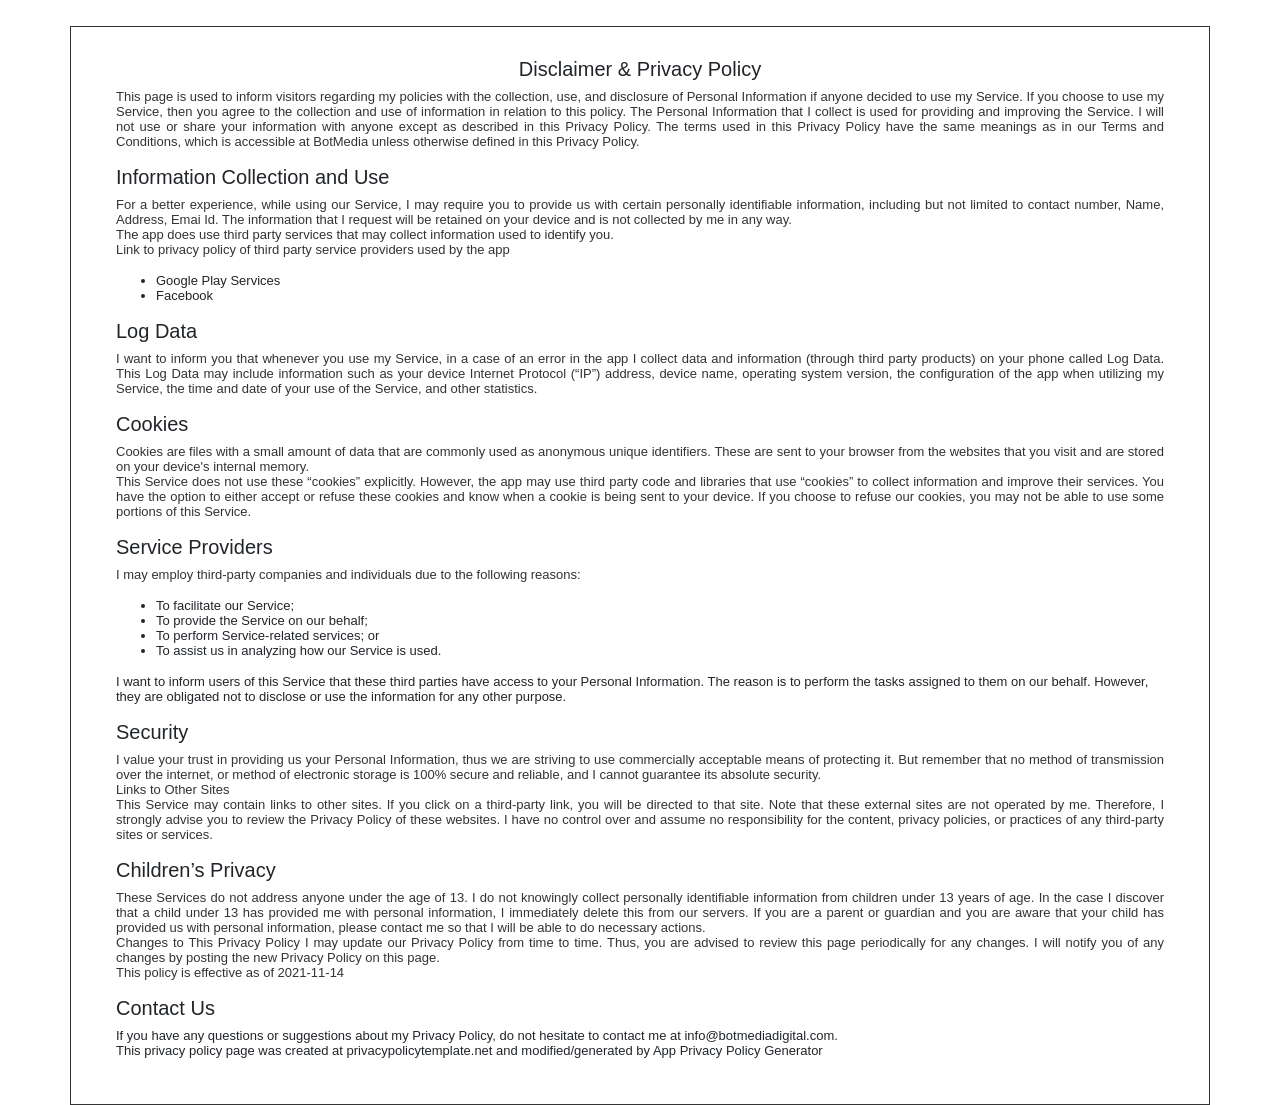
<file: disclaimer.html>
<!DOCTYPE html>
<html lang="en">
<meta http-equiv="content-type" content="text/html;charset=UTF-8" />

<head>
  <meta charset="UTF-8">
  <meta http-equiv="X-UA-Compatible" content="IE=edge">
  <meta name="viewport" content="width=device-width, initial-scale=1.0">
  <title>Disclaimer</title>
  <link rel="shortcut icon" href="images/favicon.png" type="image/x-icon">
  <link rel="stylesheet" href="css/bootstrap.min.css">
  <link rel="stylesheet" href="css/magnific-popup.css">
  <style>
    p {
      color: #333;
      text-align: justify;
    }
  </style>
</head>

<body>

  <div class="container" style="margin-top:2%; border:1px solid #333;">
    <div style=" margin:auto; font:normal 13px arial;    padding: 30px;">
      <h2 style="text-align:center; font-size: 20px;">Disclaimer &amp; Privacy Policy</h2>
      <p>

        This page is used to inform visitors regarding my policies with the collection, use, and disclosure
        of Personal Information if anyone decided to use my Service.

        If you choose to use my Service, then you agree to the collection and use of information in relation
        to this policy. The Personal Information that I collect is used for providing and improving the
        Service. I will not use or share your information with anyone except as described in this Privacy
        Policy.

        The terms used in this Privacy Policy have the same meanings as in our Terms and Conditions, which
        is accessible at BotMedia unless otherwise defined in this Privacy Policy.</p>

      <h5>Information Collection and Use</h5>
      <p>
        For a better experience, while using our Service, I may require you to provide us with certain
        personally identifiable information, including but not limited to contact number, Name, Address,
        Emai Id. The information that I request will be retained on your device and is not collected by me
        in any way.<br>

        The app does use third party services that may collect information used to identify you.<br>

        Link to privacy policy of third party service providers used by the app
      </p>
      <ul>
        <li>Google Play Services</li>
        <li>Facebook</li>
      </ul>
      <h5>Log Data</h5>
      <p>
        I want to inform you that whenever you use my Service, in a case of an error in the app I collect
        data and information (through third party products) on your phone called Log Data. This Log Data may
        include information such as your device Internet Protocol (“IP”) address, device name, operating
        system version, the configuration of the app when utilizing my Service, the time and date of your
        use of the Service, and other statistics.
      </p>
      <h5>Cookies</h5>
      <p>
        Cookies are files with a small amount of data that are commonly used as anonymous unique
        identifiers. These are sent to your browser from the websites that you visit and are stored on your
        device's internal memory.<br>

        This Service does not use these “cookies” explicitly. However, the app may use third party code and
        libraries that use “cookies” to collect information and improve their services. You have the option
        to either accept or refuse these cookies and know when a cookie is being sent to your device. If you
        choose to refuse our cookies, you may not be able to use some portions of this Service.
      </p>
      <h5>Service Providers</h5>
      <p>
        I may employ third-party companies and individuals due to the following reasons:
      <ul>
        <li>To facilitate our Service;</li>
        <li>To provide the Service on our behalf;</li>
        <li>To perform Service-related services; or</li>
        <li>To assist us in analyzing how our Service is used.</li>
      </ul>

      I want to inform users of this Service that these third parties have access to your Personal
      Information. The reason is to perform the tasks assigned to them on our behalf. However, they are
      obligated not to disclose or use the information for any other purpose.
      </p>
      <h5>Security</h5>
      <p>
        I value your trust in providing us your Personal Information, thus we are striving to use
        commercially acceptable means of protecting it. But remember that no method of transmission over the
        internet, or method of electronic storage is 100% secure and reliable, and I cannot guarantee its
        absolute security.<br>

        Links to Other Sites<br>

        This Service may contain links to other sites. If you click on a third-party link, you will be
        directed to that site. Note that these external sites are not operated by me. Therefore, I strongly
        advise you to review the Privacy Policy of these websites. I have no control over and assume no
        responsibility for the content, privacy policies, or practices of any third-party sites or services.
      </p>
      <h5>Children’s Privacy</h5>
      <p>
        These Services do not address anyone under the age of 13. I do not knowingly collect personally
        identifiable information from children under 13 years of age. In the case I discover that a child
        under 13 has provided me with personal information, I immediately delete this from our servers. If
        you are a parent or guardian and you are aware that your child has provided us with personal
        information, please contact me so that I will be able to do necessary actions.<br>

        Changes to This Privacy Policy

        I may update our Privacy Policy from time to time. Thus, you are advised to review this page
        periodically for any changes. I will notify you of any changes by posting the new Privacy Policy on
        this page.<br>

        This policy is effective as of 2021-11-14</p>
      <h5>Contact Us</h5>

      If you have any questions or suggestions about my Privacy Policy, do not hesitate to contact me at
      info@botmediadigital.com.<br>

      This privacy policy page was created at privacypolicytemplate.net and modified/generated by App Privacy
      Policy Generator
      </p>
    </div>

  </div>
  </div>

  <script src="js/jquery.html"></script>
  <script src="js/bootstrap.min.js"></script>
  <script src="js/jquery.magnific-popup.min.js"></script>

</body>

</html>
</file>
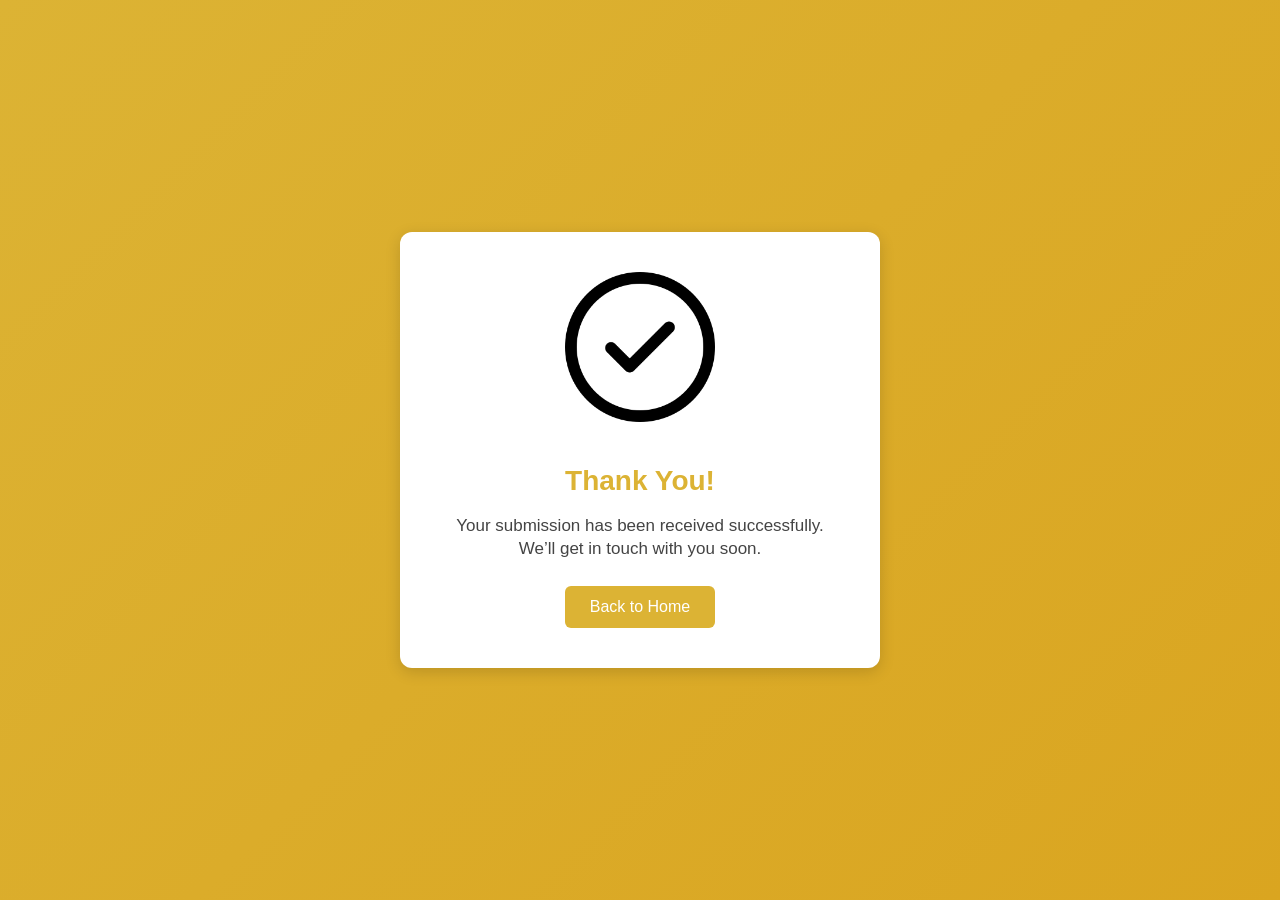
<file: thankyou.html>
<!DOCTYPE html>
<html lang="en">
<head>
    <!-- Google tag (gtag.js) -->
<script async src="https://www.googletagmanager.com/gtag/js?id=AW-16669513966">
</script>
<script>
  window.dataLayer = window.dataLayer || [];
  function gtag(){dataLayer.push(arguments);}
  gtag('js', new Date());

  gtag('config', 'AW-16669513966');
</script>
<!-- Event snippet for Riverview web lead form conversion page -->
<script>
  gtag('event', 'conversion', {'send_to': 'AW-16669513966/yqMACLD_voUbEO6x0ow-'});
</script>

  <meta charset="UTF-8">
  <meta name="viewport" content="width=device-width, initial-scale=1">
  <title>Thank You</title>
   <link rel="shortcut icon" href="images/others/favicon.png" type="image/x-icon">
  <style>
    :root {
      --black: #444444;
      --darkblue: #dcb334;
      --darkblue1: #daa520;
    }

    body {
      font-family: Arial, sans-serif;
      background: linear-gradient(135deg, var(--darkblue), var(--darkblue1));
      color: var(--black);
      margin: 0;
      padding: 0;
      display: flex;
      justify-content: center;
      align-items: center;
      height: 100vh;
    }

    .container {
      text-align: center;
      padding: 40px 30px;
      background: #fff;
      border-radius: 12px;
      box-shadow: 0 4px 15px rgba(0,0,0,0.15);
      max-width: 420px;
      width: 90%;
      animation: fadeIn 1s ease-in;
    }

    @keyframes fadeIn {
      from { opacity: 0; transform: translateY(20px); }
      to { opacity: 1; transform: translateY(0); }
    }

    .thank-img {
      width: 150px;
      height: auto;
      margin-bottom: 20px;
    }

    h1 {
      color: var(--darkblue);
      margin-bottom: 15px;
      font-size: 28px;
    }

    p {
      font-size: 17px;
      margin-bottom: 25px;
      line-height: 1.4;
    }

    .btn-home {
      display: inline-block;
      padding: 12px 25px;
      background-color: var(--darkblue);
      color: #fff;
      text-decoration: none;
      font-size: 16px;
      border-radius: 6px;
      transition: background-color 0.3s;
    }

    .btn-home:hover {
      background-color: var(--darkblue1);
    }
  </style>
</head>
<body>

  <div class="container">
    <img class="thank-img" src="images/icon/checkb.png" alt="Thank You">
    <h1>Thank You!</h1>
    <p>Your submission has been received successfully.<br> We’ll get in touch with you soon.</p>
    <a href="index.html" class="btn-home">Back to Home</a>
  </div>

</body>
</html>
</file>
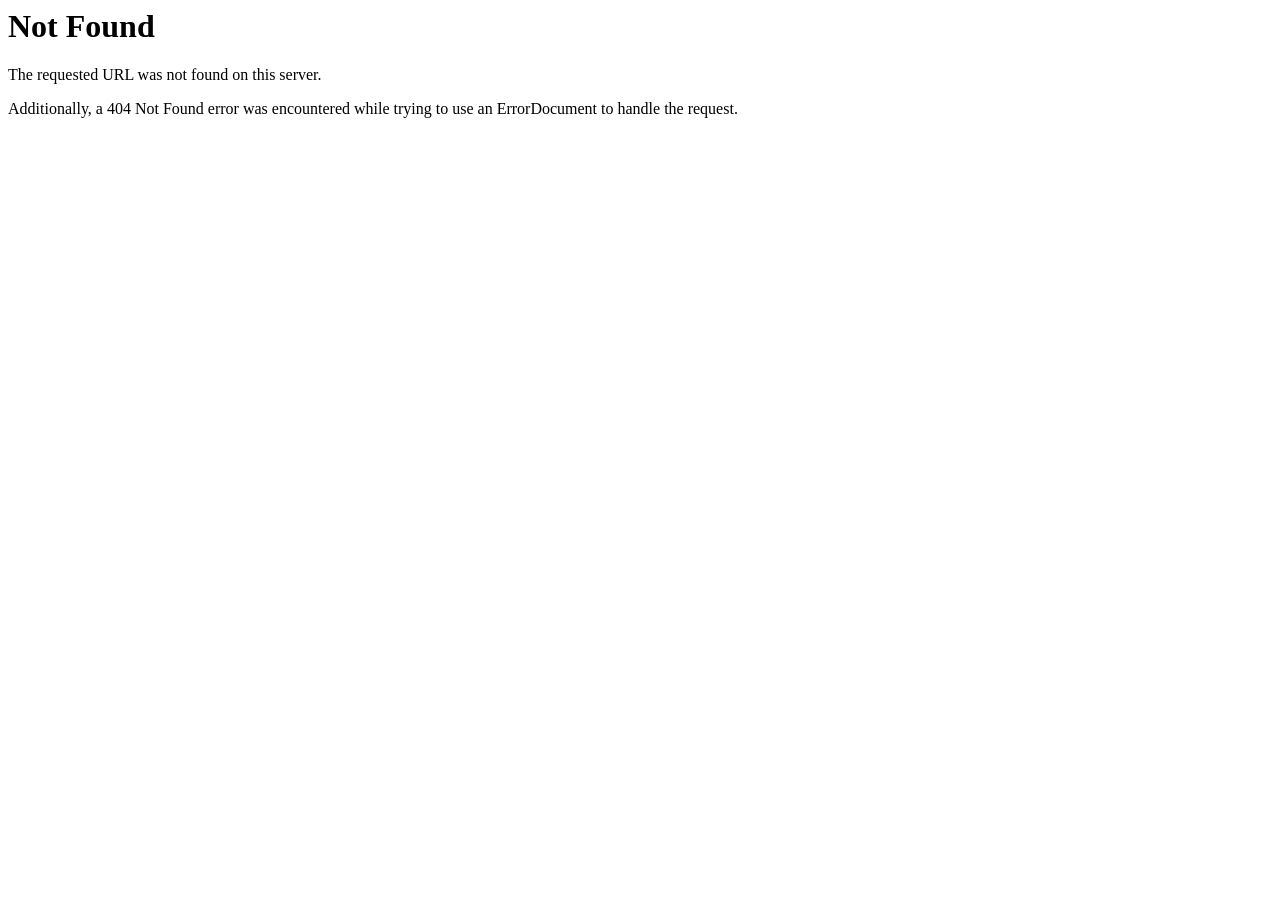
<file: images/about-2.html>
<!DOCTYPE HTML PUBLIC "-//IETF//DTD HTML 2.0//EN">
<html><head>
<title>404 Not Found</title>
</head><body>
<h1>Not Found</h1>
<p>The requested URL was not found on this server.</p>
<p>Additionally, a 404 Not Found
error was encountered while trying to use an ErrorDocument to handle the request.</p>
</body></html>
</file>
